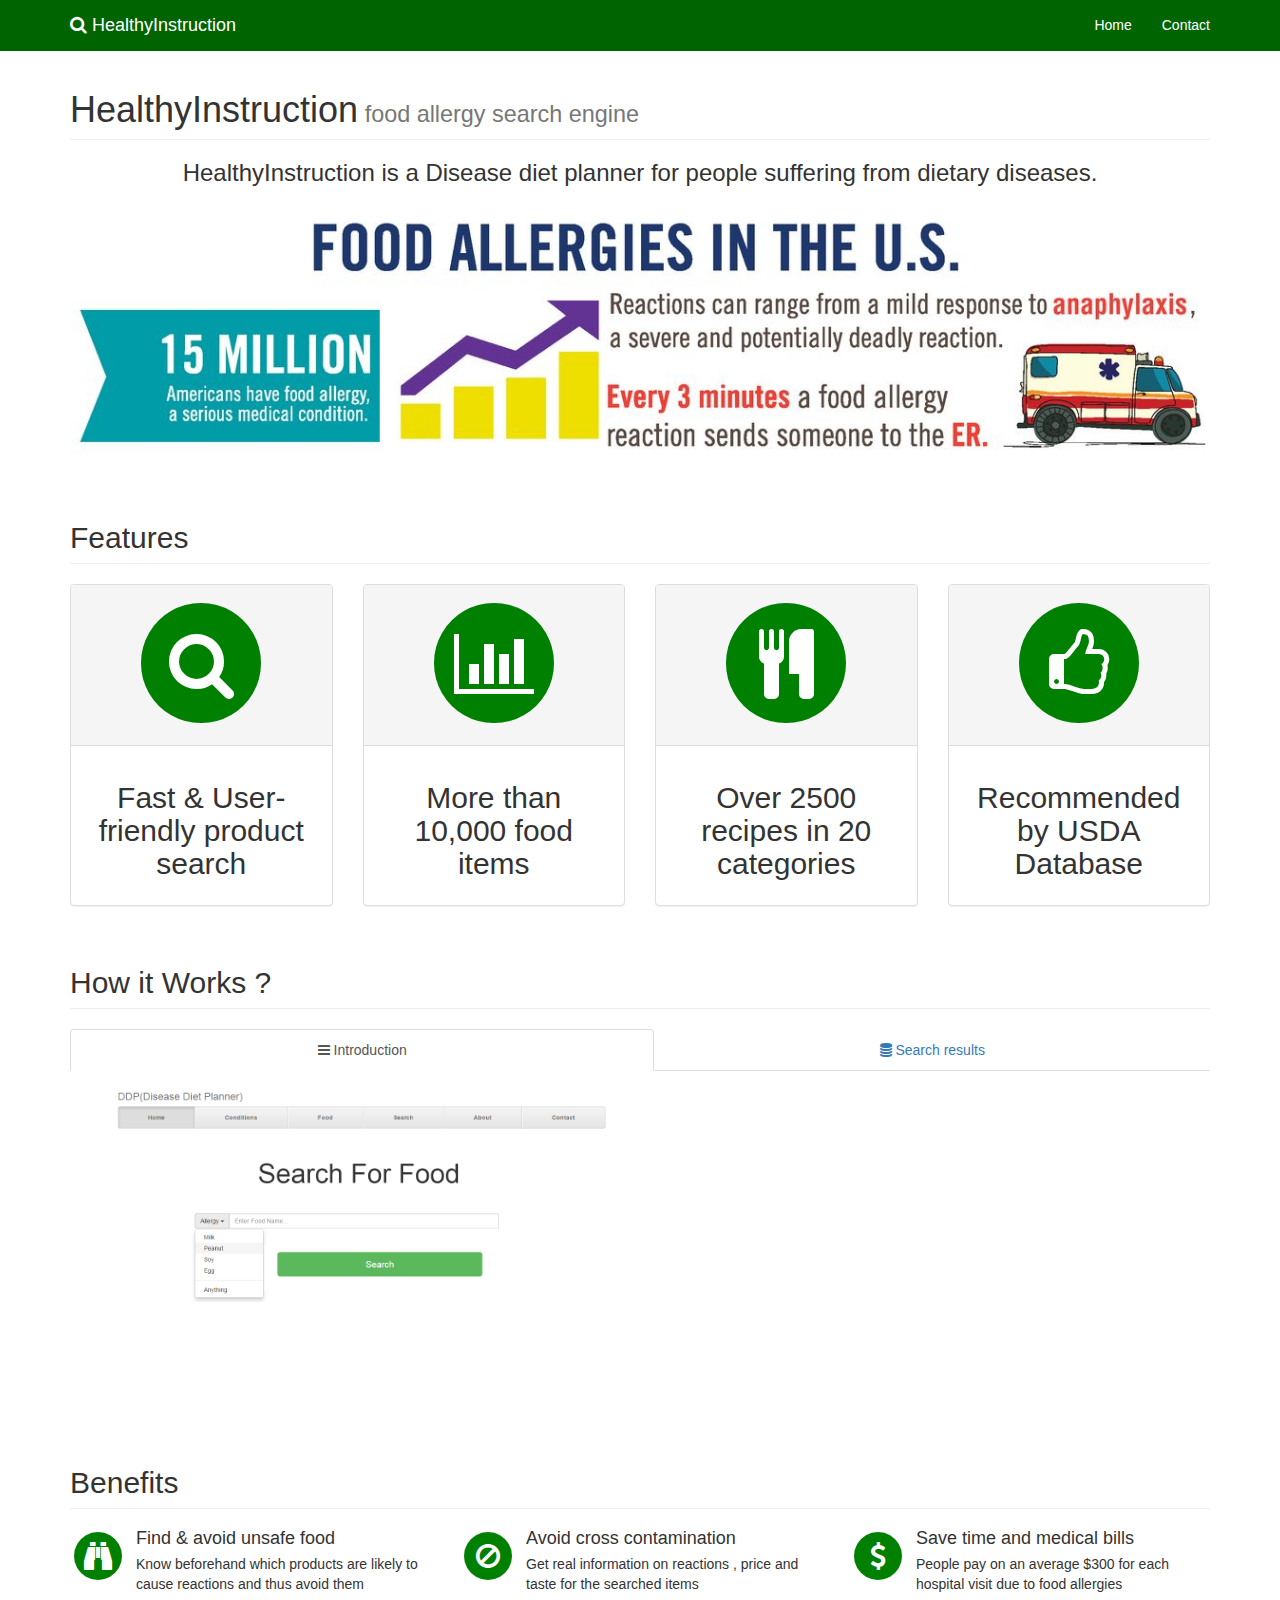
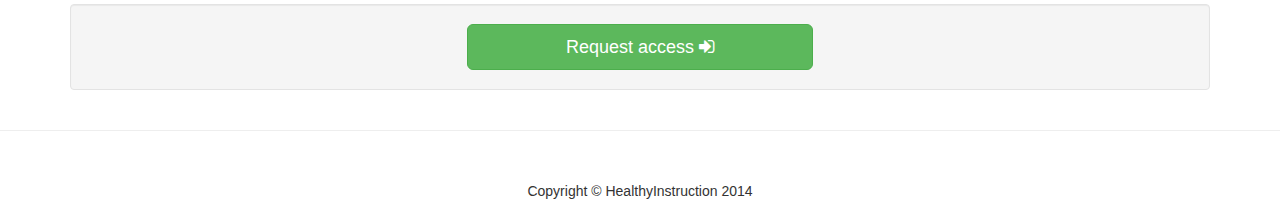
<file: index.html>
<!DOCTYPE html>
<html lang="en">

<head>

    <meta charset="utf-8">
    <meta http-equiv="X-UA-Compatible" content="IE=edge">
    <meta name="viewport" content="width=device-width, initial-scale=1">
    <meta name="description" content="">
    <meta name="author" content="">

    <title>HealthyInstruction.com : Food allergy search engine</title>

    <!-- Bootstrap Core CSS -->
    <link href="css/bootstrap.min.css" rel="stylesheet">

    <!-- Custom CSS -->
    <link href="css/modern-business.css" rel="stylesheet">
    <link href="css/style.css" rel="stylesheet">

    <!-- Custom Fonts -->
    <link href="font-awesome/css/font-awesome.min.css" rel="stylesheet" type="text/css">

    <!-- HTML5 Shim and Respond.js IE8 support of HTML5 elements and media queries -->
    <!-- WARNING: Respond.js doesn't work if you view the page via file:// -->
    <!--[if lt IE 9]>
        <script src="https://oss.maxcdn.com/libs/html5shiv/3.7.0/html5shiv.js"></script>
        <script src="https://oss.maxcdn.com/libs/respond.js/1.4.2/respond.min.js"></script>
    <![endif]-->

</head>

<body>

    <!-- Navigation -->
    <nav class="navbar navbar-inverse navbar-fixed-top" role="navigation">
        <div class="container">
            <!-- Brand and toggle get grouped for better mobile display -->
            <div class="navbar-header">
                <button type="button" class="navbar-toggle" data-toggle="collapse" data-target="#bs-example-navbar-collapse-1">
                    <span class="sr-only">Toggle navigation</span>
                    <span class="icon-bar"></span>
                    <span class="icon-bar"></span>
                    <span class="icon-bar"></span>
                </button>
                <a class="navbar-brand" href="index.html"><i class="fa fa-search"></i> HealthyInstruction</a>
            </div>
            <!-- Collect the nav links, forms, and other content for toggling -->
            <div class="collapse navbar-collapse" id="bs-example-navbar-collapse-1">
                <ul class="nav navbar-nav navbar-right">
                    <li>
                        <a href="./index.html">Home</a>
                    </li>
                    
                    <li>
                        <a href="./contact.html">Contact</a>
                    </li>
                    
                    
                    
                </ul>
            </div>
            <!-- /.navbar-collapse -->
        </div>
        <!-- /.container -->
    </nav>

    <!-- Page Content -->
    <div class="container">

        <!-- Page Heading/Breadcrumbs -->
        <div class="row">
            <div class="col-lg-12">
                <h1 class="page-header">HealthyInstruction<small> food allergy search engine</small>
                </h1> <h3 class="text-center">HealthyInstruction is a Disease diet planner for people suffering from dietary diseases.</h3>
                
            </div>
        </div>
        <!-- /.row -->

        <!-- Image Header -->
        <div class="row">
            <div class="col-lg-12">
                <img class="img-responsive" src="img/banner.png" alt="">
            </div>
        </div>
        <!-- /.row -->

        <!-- Service Panels -->
        <!-- The circle icons use Font Awesome's stacked icon classes. For more information, visit http://fontawesome.io/examples/ -->
        <div class="row">
            <div class="col-lg-12">
                <h2 class="page-header">Features</h2>
            </div>
            <div class="col-md-3 col-sm-6">
                <div class="panel panel-default text-center">
                    <div class="panel-heading">
                        <span class="fa-stack fa-5x">
                              <i class="fa fa-circle fa-stack-2x text-primary-custom"></i>
                              <i class="fa fa-search fa-stack-1x fa-inverse"></i>
                        </span>
                    </div>
                    <div class="panel-body">
                        <h2>Fast &amp; User-friendly product search</h2>
                        
                        
                    </div>
                </div>
            </div>
            <div class="col-md-3 col-sm-6">
                <div class="panel panel-default text-center">
                    <div class="panel-heading">
                        <span class="fa-stack fa-5x">
                              <i class="fa fa-circle fa-stack-2x text-primary-custom"></i>
                              <i class="fa fa-bar-chart fa-stack-1x fa-inverse"></i>
                        </span>
                    </div>
                    <div class="panel-body">
                        <h2>More than 10,000 food items</h2>
                        
                        
                    </div>
                </div>
            </div>
            <div class="col-md-3 col-sm-6">
                <div class="panel panel-default text-center">
                    <div class="panel-heading">
                        <span class="fa-stack fa-5x">
                              <i class="fa fa-circle fa-stack-2x text-primary-custom"></i>
                              <i class="fa fa-cutlery fa-stack-1x fa-inverse"></i>
                        </span>
                    </div>
                    <div class="panel-body">
                        <h2>Over 2500 recipes in 20 categories</h2>
                        
                        
                    </div>
                </div>
            </div>
            <div class="col-md-3 col-sm-6">
                <div class="panel panel-default text-center">
                    <div class="panel-heading">
                        <span class="fa-stack fa-5x">
                              <i class="fa fa-circle fa-stack-2x text-primary-custom"></i>
                              <i class="fa fa-thumbs-o-up fa-stack-1x fa-inverse"></i>
                        </span>
                    </div>
                    <div class="panel-body">
                        <h2>Recommended by USDA Database</h2>
                        
                        
                    </div>
                </div>
            </div>
        </div>

        

        <!-- Service Tabs -->
        <div class="row">
            <div class="col-lg-12">
                <h2 class="page-header">How it Works ?</h2>
            </div>
            <div class="col-lg-12">

                <ul id="myTab" class="nav nav-tabs nav-justified">
                    <li class="active"><a href="#service-one" data-toggle="tab"><i class="fa fa-bars"></i> Introduction</a>
                    </li>
                    <li class=""><a href="#service-two" data-toggle="tab"><i class="fa fa-database"></i> Search results</a>
                    </li>
                    
                </ul>

                <div id="myTabContent" class="tab-content">
                    <div class="tab-pane fade active in" id="service-one">
                   <br />
                        <div class="col-lg-12">

                	<div class="col-lg-6">

             			<img class="col-lg-12" src="img/proto1.png">   

                

		            </div>
		            <div class="col-lg-6">

		                <iframe width="560" height="315" src="https://www.youtube.com/embed/Lq96YXLXGCQ" frameborder="0" allowfullscreen=""></iframe>

		                

		            </div>
                    </div>
                    </div>
                    <div class="tab-pane fade" id="service-two">
                        <br/>
                        <div class="col-lg-12">

	                		<div class="col-lg-6">
	                		<img class="col-lg-12" src="img/proto2.jpg">   

							</div>
							<div class="col-lg-6">
							<img class="col-lg-12" src="img/proto3.jpg">   
							</div>
						</div>
                        
                    </div>
                    
                </div>

            </div>
        </div>

        <!-- Service List -->
        <!-- The circle icons use Font Awesome's stacked icon classes. For more information, visit http://fontawesome.io/examples/ -->
        <div class="row">
            <div class="col-lg-12">
                <h2 class="page-header">Benefits</h2>
            </div>
            <div class="col-md-4">
                <div class="media">
                    <div class="pull-left">
                        <span class="fa-stack fa-2x">
                              <i class="fa fa-circle fa-stack-2x text-primary-custom"></i>
                              <i class="fa fa-binoculars fa-stack-1x fa-inverse"></i>
                        </span> 
                    </div>
                    <div class="media-body">
                        <h4 class="media-heading">Find &amp; avoid unsafe food</h4>
                        <p>Know beforehand which products are likely to cause reactions and thus avoid them</p>
                    </div>
                </div>
                
                
            </div>
            <div class="col-md-4">
                <div class="media">
                    <div class="pull-left">
                        <span class="fa-stack fa-2x">
                              <i class="fa fa-circle fa-stack-2x text-primary-custom"></i>
                              <i class="fa fa-ban fa-stack-1x fa-inverse"></i>
                        </span> 
                    </div>
                    <div class="media-body">
                        <h4 class="media-heading">Avoid cross contamination</h4>
                        <p>Get real information on reactions , price and taste for the searched items</p>
                    </div>
                </div>
                
                
            </div>
            <div class="col-md-4">
                <div class="media">
                    <div class="pull-left">
                        <span class="fa-stack fa-2x">
                              <i class="fa fa-circle fa-stack-2x text-primary-custom"></i>
                              <i class="fa fa-usd fa-stack-1x fa-inverse"></i>
                        </span> 
                    </div>
                    <div class="media-body">
                        <h4 class="media-heading">Save time and medical bills</h4>
                        <p>People pay on an average $300 for each hospital visit due to food allergies</p>
                    </div>
                </div>
                
                
            </div>
            <br/>
            
</div><div class="well">
            <div class="row text-center">
                <div class="col-md-4">
                    
                </div>
                <div class="col-md-4">
                    <a class="btn btn-lg btn-success btn-block" href="./contact.html">Request access <i class="fa fa-sign-in"></i></a>
                </div>
            </div>
        </div>
        </div>
        <!-- /.row -->

        <hr>

        <!-- Footer -->
        <footer>
            <div class="row text-center">
                <div class="col-lg-12">
                    <p>Copyright © HealthyInstruction 2014</p>
                </div>
            </div>
        </footer>

    </div>
    <!-- /.container -->

    <!-- jQuery -->
    <script src="js/jquery.js"></script>

    <!-- Bootstrap Core JavaScript -->
    <script src="js/bootstrap.min.js"></script>




</body>
</html>
</file>
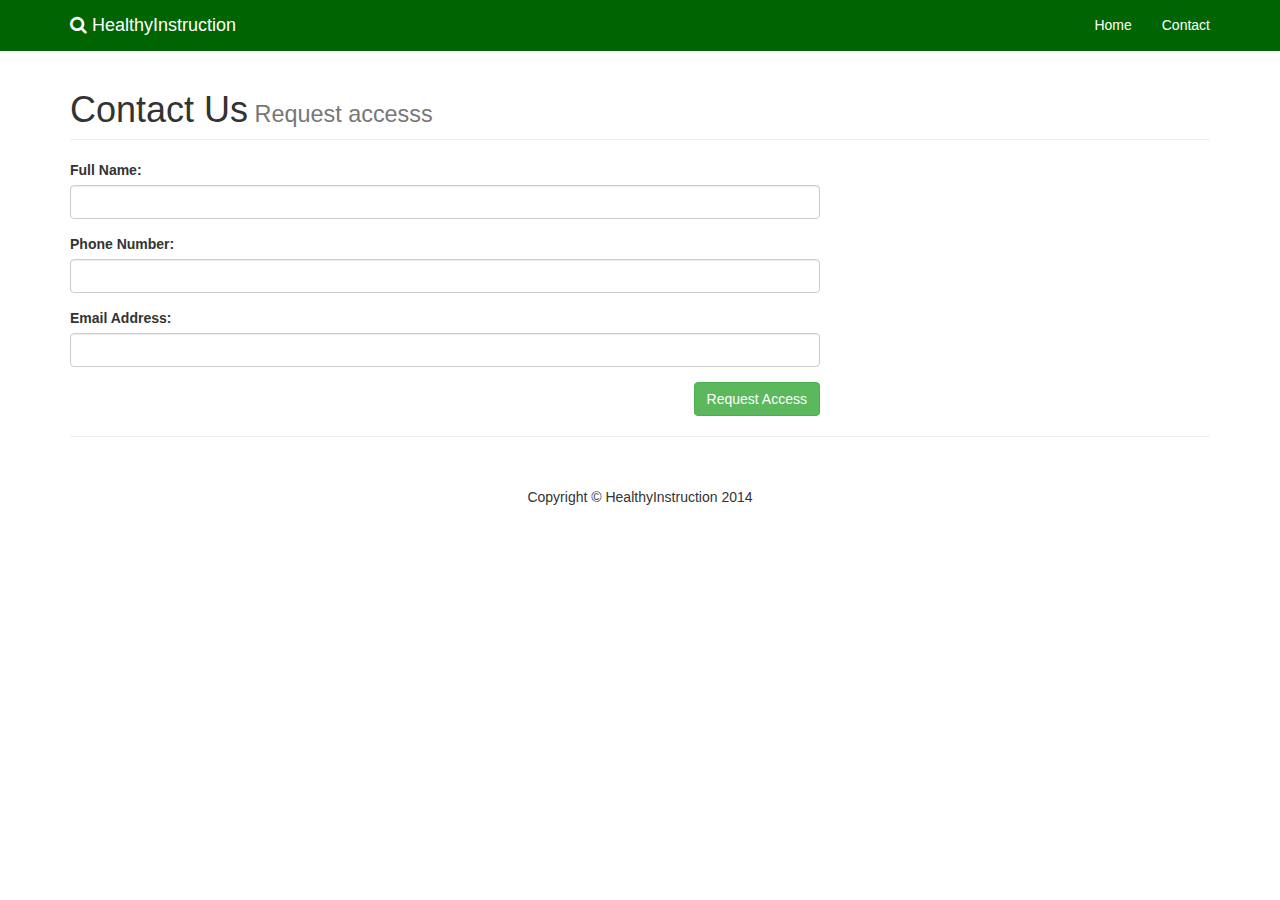
<file: contact.html>
<!DOCTYPE html>
<html lang="en">

<head>

    <meta charset="utf-8">
    <meta http-equiv="X-UA-Compatible" content="IE=edge">
    <meta name="viewport" content="width=device-width, initial-scale=1">
    <meta name="description" content="">
    <meta name="author" content="">

 <title>HealthyInstruction.com : Food allergy search engine</title>

    <!-- Bootstrap Core CSS -->
    <link href="css/bootstrap.min.css" rel="stylesheet">

    <!-- Custom CSS -->
    <link href="css/modern-business.css" rel="stylesheet">
     <link href="css/style.css" rel="stylesheet">


    <!-- Custom Fonts -->
    <link href="font-awesome/css/font-awesome.min.css" rel="stylesheet" type="text/css">

    <!-- HTML5 Shim and Respond.js IE8 support of HTML5 elements and media queries -->
    <!-- WARNING: Respond.js doesn't work if you view the page via file:// -->
    <!--[if lt IE 9]>
        <script src="https://oss.maxcdn.com/libs/html5shiv/3.7.0/html5shiv.js"></script>
        <script src="https://oss.maxcdn.com/libs/respond.js/1.4.2/respond.min.js"></script>
    <![endif]-->

</head>

<body>

    <!-- Navigation -->
    <nav class="navbar navbar-inverse navbar-fixed-top" role="navigation">
        <div class="container">
            <!-- Brand and toggle get grouped for better mobile display -->
            <div class="navbar-header">
                <button type="button" class="navbar-toggle" data-toggle="collapse" data-target="#bs-example-navbar-collapse-1">
                    <span class="sr-only">Toggle navigation</span>
                    <span class="icon-bar"></span>
                    <span class="icon-bar"></span>
                    <span class="icon-bar"></span>
                </button>
                <a class="navbar-brand" href="index.html"><i class="fa fa-search"></i> HealthyInstruction</a>
            </div>
            <!-- Collect the nav links, forms, and other content for toggling -->
            <div class="collapse navbar-collapse" id="bs-example-navbar-collapse-1">
                <ul class="nav navbar-nav navbar-right">
                    <li>
                        <a href="./index.html">Home</a>
                    </li>
                    
                    <li>
                        <a href="./contact.html">Contact</a>
                    </li>
                    
                    
                    
                </ul>
            </div>
            <!-- /.navbar-collapse -->
        </div>
        <!-- /.container -->
    </nav>

    <!-- Page Content -->
    <div class="container">

        <!-- Page Heading/Breadcrumbs -->
        <div class="row">
            <div class="col-lg-12">
                <h1 class="page-header">Contact Us<small> Request accesss</small>
                </h1> 
                
            </div>
        </div>
        <!-- /.row -->
<div class="row">
            <div class="col-md-8">
               
                <form name="sentMessage" id="contactForm" novalidate="">
                    <div class="control-group form-group">
                        <div class="controls">
                            <label>Full Name:</label>
                            <input type="text" class="form-control" id="name" required="" data-validation-required-message="Please enter your name.">
                            <p class="help-block"></p>
                        </div>
                    </div>
                    <div class="control-group form-group">
                        <div class="controls">
                            <label>Phone Number:</label>
                            <input type="tel" class="form-control" id="phone" required="" data-validation-required-message="Please enter your phone number.">
                        <div class="help-block"></div></div>
                    </div>
                    <div class="control-group form-group">
                        <div class="controls">
                            <label>Email Address:</label>
                            <input type="email" class="form-control" id="email" required="" data-validation-required-message="Please enter your email address.">
                        <div class="help-block"></div></div>
                    </div>
                    
                    <div id="success"></div>
                    <!-- For success/fail messages -->
                    <button type="submit" class="btn btn-success pull-right ">Request Access</button>
                </form>
            </div>

        </div>

        <!-- Image Header -->
        
      
        
        <!-- /.row -->

        <hr>

        <!-- Footer -->
        <footer>
            <div class="row text-center">
                <div class="col-lg-12">
                    <p>Copyright © HealthyInstruction 2014</p>
                </div>
            </div>
        </footer>
    </div>
    <!-- /.container -->

    <!-- jQuery -->
    <script src="js/jquery.js"></script>

    <!-- Bootstrap Core JavaScript -->
    <script src="js/bootstrap.min.js"></script>




<script src="js/jqBootstrapValidation.js"></script>
    <script src="js/contact_me.js"></script>

</body>

</html>
</file>
<file: css/style.css>
.navbar-inverse {
    background-color: darkgreen;
    border-color: darkgreen;
}
.text-primary-custom{
	color:green;
}

.navbar-inverse .navbar-nav>li>a {
    color: #FFFFFF;
}
.navbar-inverse .navbar-brand {
    color: #FFFFFF;
}
</file>
<file: css/modern-business.css>
/*!
 * Start Bootstrap - Modern Business HTML Template (http://startbootstrap.com)
 * Code licensed under the Apache License v2.0.
 * For details, see http://www.apache.org/licenses/LICENSE-2.0.
 */

/* Global Styles */

html,
body {
    height: 100%;
}

body {
    padding-top: 50px; /* Required padding for .navbar-fixed-top. Remove if using .navbar-static-top. Change if height of navigation changes. */
}

.img-portfolio {
    margin-bottom: 30px;
}

.img-hover:hover {
    opacity: 0.8;
}

/* Home Page Carousel */

header.carousel {
    height: 50%;
}

header.carousel .item,
header.carousel .item.active,
header.carousel .carousel-inner {
    height: 100%;
}

header.carousel .fill {
    width: 100%;
    height: 100%;
    background-position: center;
    background-size: cover;
}

/* 404 Page Styles */

.error-404 {
    font-size: 100px;
}

/* Pricing Page Styles */

.price {
    display: block;
    font-size: 50px;
    line-height: 50px;
}

.price sup {
    top: -20px;
    left: 2px;
    font-size: 20px;
}

.period {
    display: block;
    font-style: italic;
}

/* Footer Styles */

footer {
    margin: 50px 0;
}

/* Responsive Styles */

@media(max-width:991px) {
    .customer-img,
    .img-related {
        margin-bottom: 30px;
    }
}

@media(max-width:767px) {
    .img-portfolio {
        margin-bottom: 15px;
    }

    header.carousel .carousel {
        height: 70%;
    }
}
</file>
